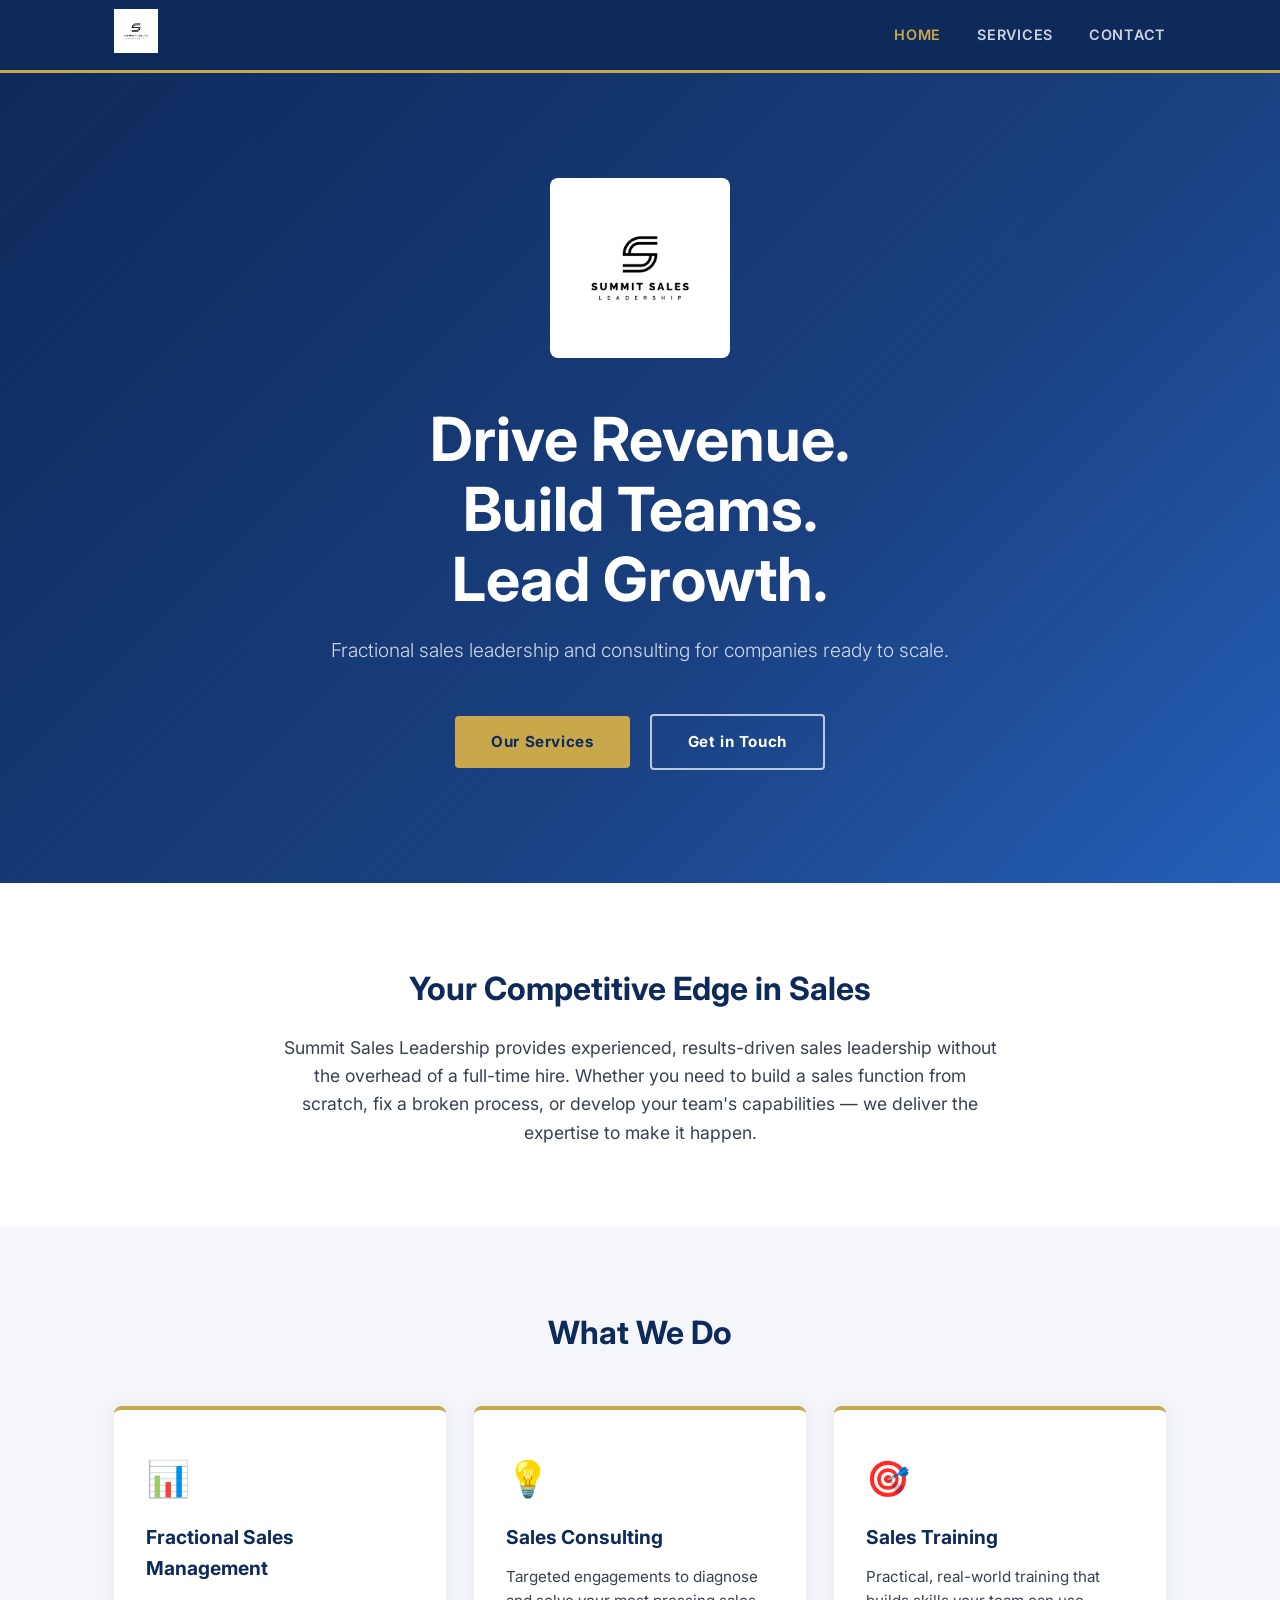
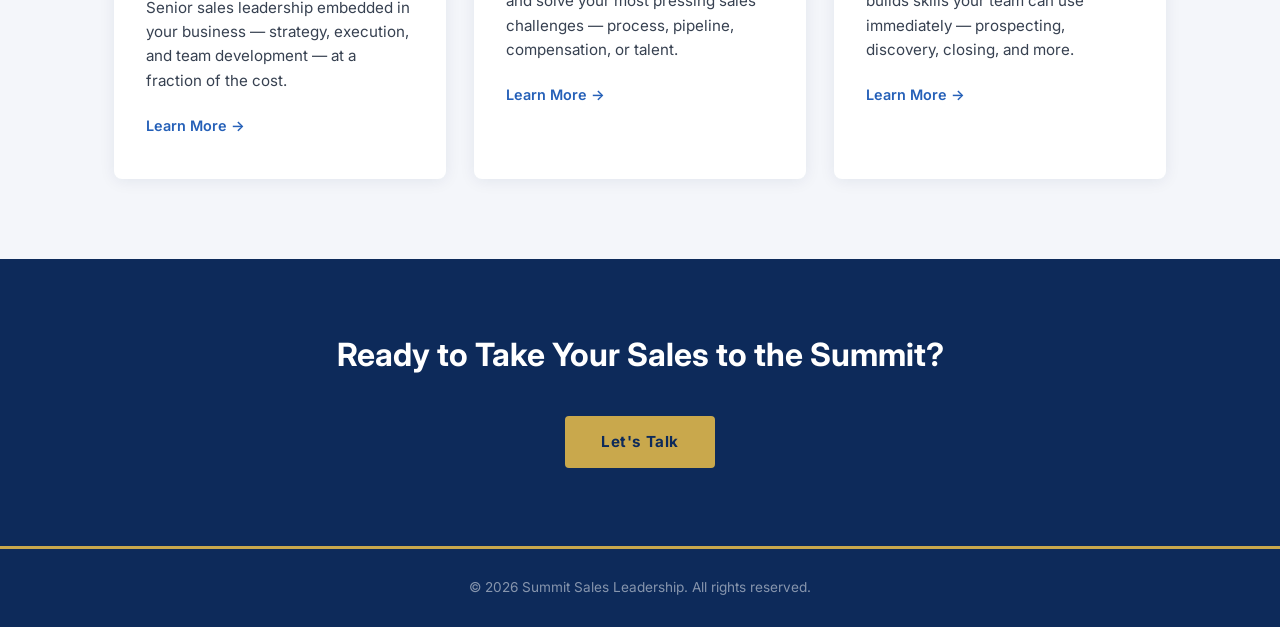
<file: index.html>
<!DOCTYPE html>
<html lang="en">
<head>
  <meta charset="UTF-8" />
  <meta name="viewport" content="width=device-width, initial-scale=1.0" />
  <title>Summit Sales Leadership</title>
  <link rel="stylesheet" href="style.css" />
  <link href="https://fonts.googleapis.com/css2?family=Inter:wght@300;400;600;700&display=swap" rel="stylesheet" />
</head>
<body>

  <!-- NAV -->
  <nav>
    <div class="nav-inner">
      <a href="index.html" class="nav-logo">
        <img src="images/logo.jpg" alt="Summit Sales Leadership" />
      </a>
      <ul>
        <li><a href="index.html" class="active">Home</a></li>
        <li><a href="services.html">Services</a></li>
        <li><a href="contact.html">Contact</a></li>
      </ul>
    </div>
  </nav>

  <!-- HERO -->
  <section class="hero">
    <div class="hero-content">
      <img src="images/logo.jpg" alt="Summit Sales Leadership" class="hero-logo" />
      <h1>Drive Revenue.<br />Build Teams.<br />Lead Growth.</h1>
      <p>Fractional sales leadership and consulting for companies ready to scale.</p>
      <a href="services.html" class="btn">Our Services</a>
      <a href="contact.html" class="btn btn-outline">Get in Touch</a>
    </div>
  </section>

  <!-- INTRO -->
  <section class="intro">
    <div class="container">
      <h2>Your Competitive Edge in Sales</h2>
      <p>Summit Sales Leadership provides experienced, results-driven sales leadership without the overhead of a full-time hire. Whether you need to build a sales function from scratch, fix a broken process, or develop your team's capabilities — we deliver the expertise to make it happen.</p>
    </div>
  </section>

  <!-- SERVICES PREVIEW -->
  <section class="services-preview">
    <div class="container">
      <h2>What We Do</h2>
      <div class="cards">
        <div class="card">
          <div class="card-icon">📊</div>
          <h3>Fractional Sales Management</h3>
          <p>Senior sales leadership embedded in your business — strategy, execution, and team development — at a fraction of the cost.</p>
          <a href="services.html#fractional">Learn More →</a>
        </div>
        <div class="card">
          <div class="card-icon">💡</div>
          <h3>Sales Consulting</h3>
          <p>Targeted engagements to diagnose and solve your most pressing sales challenges — process, pipeline, compensation, or talent.</p>
          <a href="services.html#consulting">Learn More →</a>
        </div>
        <div class="card">
          <div class="card-icon">🎯</div>
          <h3>Sales Training</h3>
          <p>Practical, real-world training that builds skills your team can use immediately — prospecting, discovery, closing, and more.</p>
          <a href="services.html#training">Learn More →</a>
        </div>
      </div>
    </div>
  </section>

  <!-- CTA -->
  <section class="cta">
    <div class="container">
      <h2>Ready to Take Your Sales to the Summit?</h2>
      <a href="contact.html" class="btn">Let's Talk</a>
    </div>
  </section>

  <!-- FOOTER -->
  <footer>
    <p>&copy; 2026 Summit Sales Leadership. All rights reserved.</p>
  </footer>

</body>
</html>
</file>
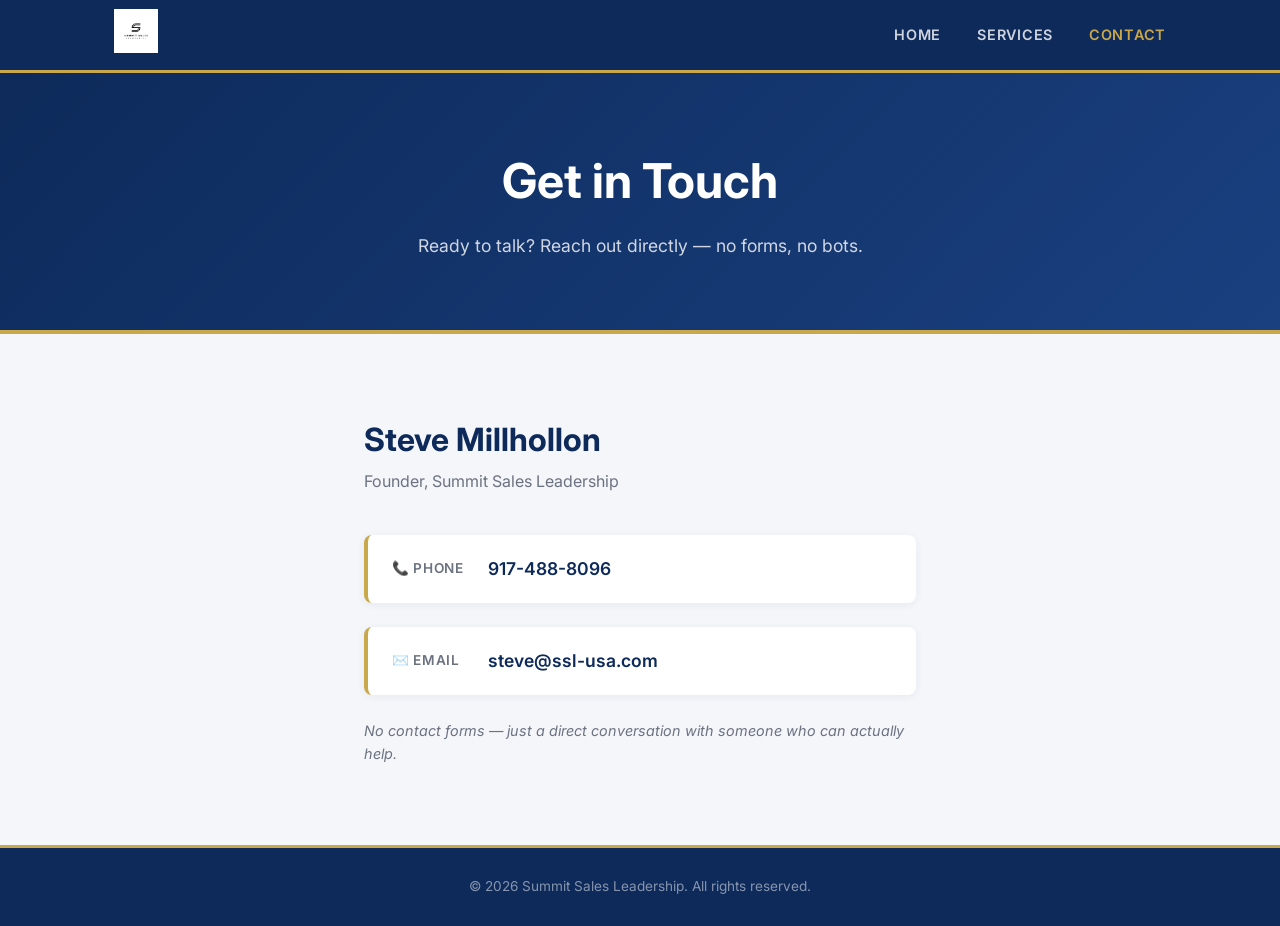
<file: contact.html>
<!DOCTYPE html>
<html lang="en">
<head>
  <meta charset="UTF-8" />
  <meta name="viewport" content="width=device-width, initial-scale=1.0" />
  <title>Contact — Summit Sales Leadership</title>
  <link rel="stylesheet" href="style.css" />
  <link href="https://fonts.googleapis.com/css2?family=Inter:wght@300;400;600;700&display=swap" rel="stylesheet" />
</head>
<body>

  <!-- NAV -->
  <nav>
    <div class="nav-inner">
      <a href="index.html" class="nav-logo">
        <img src="images/logo.jpg" alt="Summit Sales Leadership" />
      </a>
      <ul>
        <li><a href="index.html">Home</a></li>
        <li><a href="services.html">Services</a></li>
        <li><a href="contact.html" class="active">Contact</a></li>
      </ul>
    </div>
  </nav>

  <!-- PAGE HEADER -->
  <section class="page-header">
    <div class="container">
      <h1>Get in Touch</h1>
      <p>Ready to talk? Reach out directly — no forms, no bots.</p>
    </div>
  </section>

  <!-- CONTACT -->
  <section class="contact-section">
    <div class="container contact-card">
      <div class="contact-info">
        <h2>Steve Millhollon</h2>
        <p class="contact-title">Founder, Summit Sales Leadership</p>

        <div class="contact-item">
          <span class="contact-label">📞 Phone</span>
          <a href="tel:+19174888096" class="contact-value">917-488-8096</a>
        </div>

        <div class="contact-item">
          <span class="contact-label">✉️ Email</span>
          <!-- Email obfuscated: rendered by JS, not in plain HTML -->
          <span class="contact-value" id="email-display">
            <noscript>Enable JavaScript to view email address.</noscript>
          </span>
        </div>

        <p class="contact-note">No contact forms — just a direct conversation with someone who can actually help.</p>
      </div>
    </div>
  </section>

  <!-- FOOTER -->
  <footer>
    <p>&copy; 2026 Summit Sales Leadership. All rights reserved.</p>
  </footer>

  <!-- Email obfuscation: splits address into parts, assembled at runtime -->
  <script>
    (function() {
      var u = 'steve';
      var d = 'ssl-usa.com';
      var el = document.getElementById('email-display');
      if (el) {
        var a = document.createElement('a');
        a.href = 'mailto:' + u + '@' + d;
        a.textContent = u + '@' + d;
        el.appendChild(a);
      }
    })();
  </script>

</body>
</html>
</file>
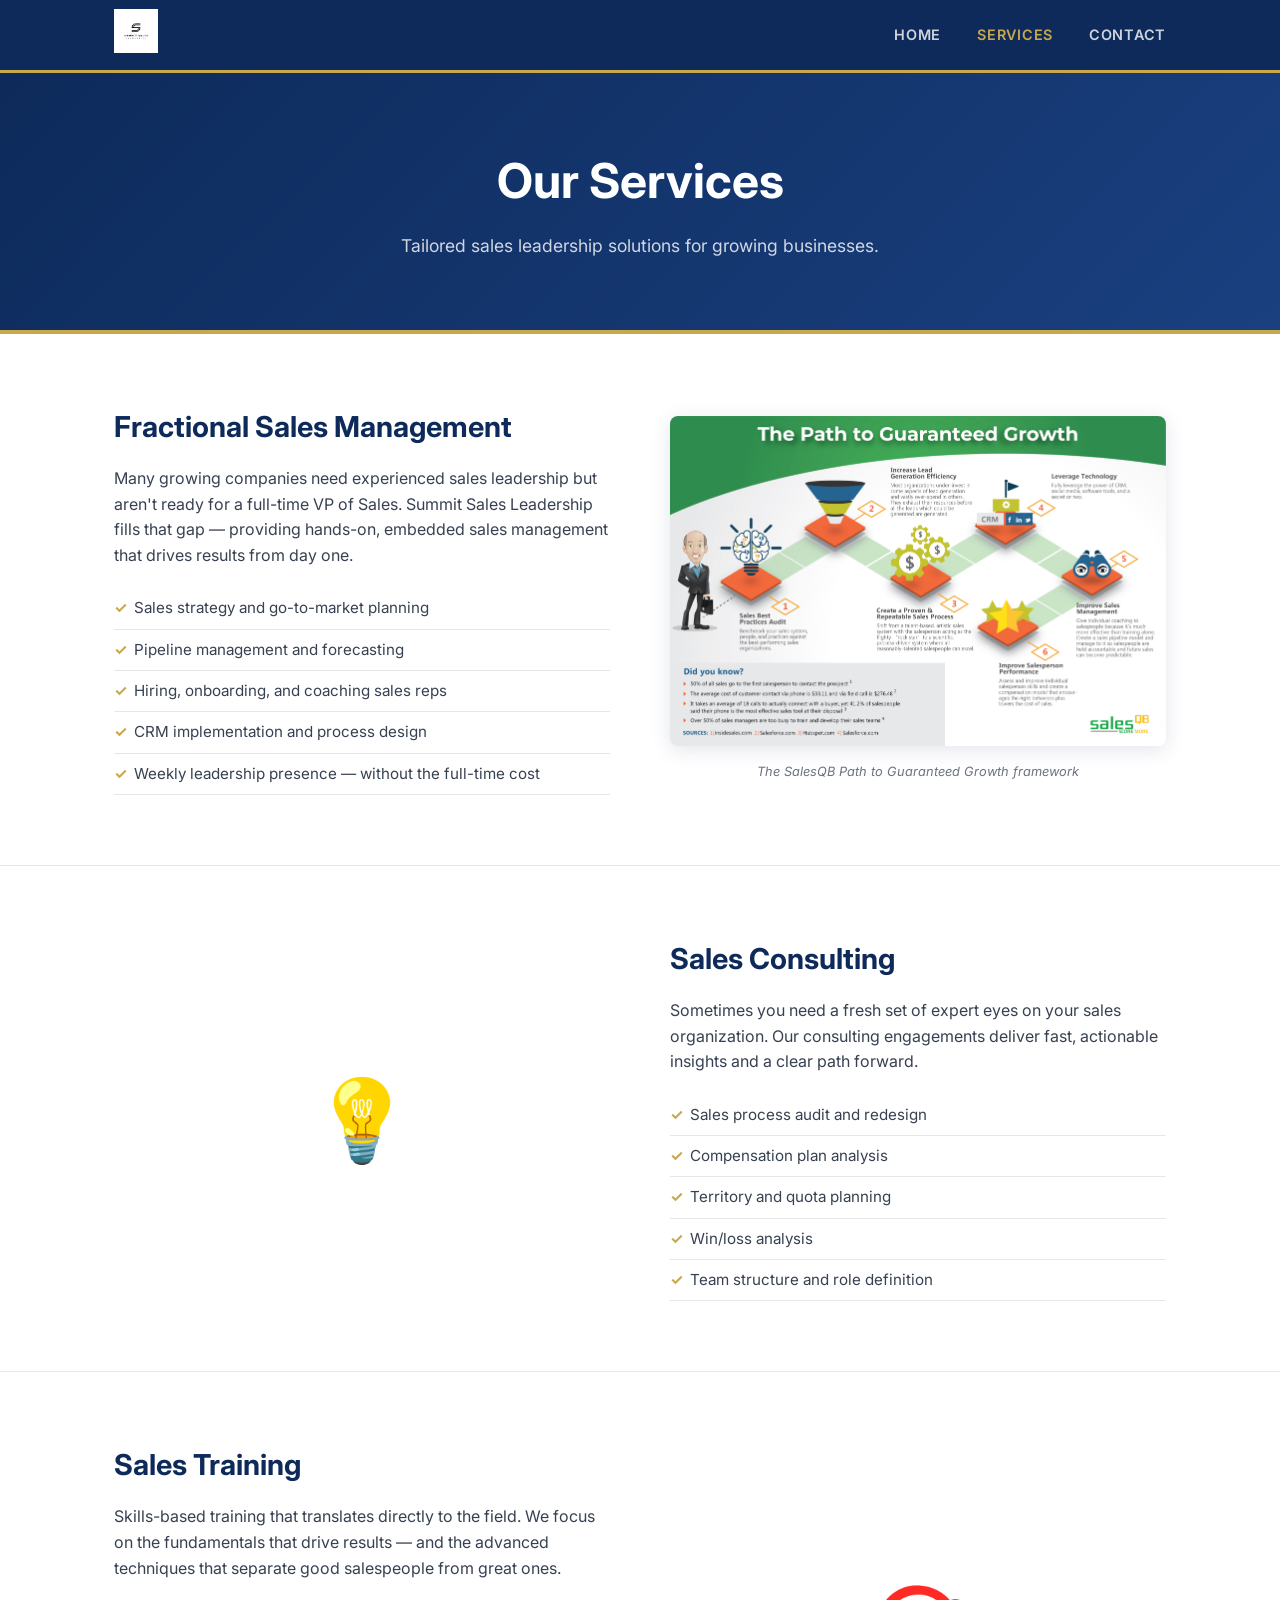
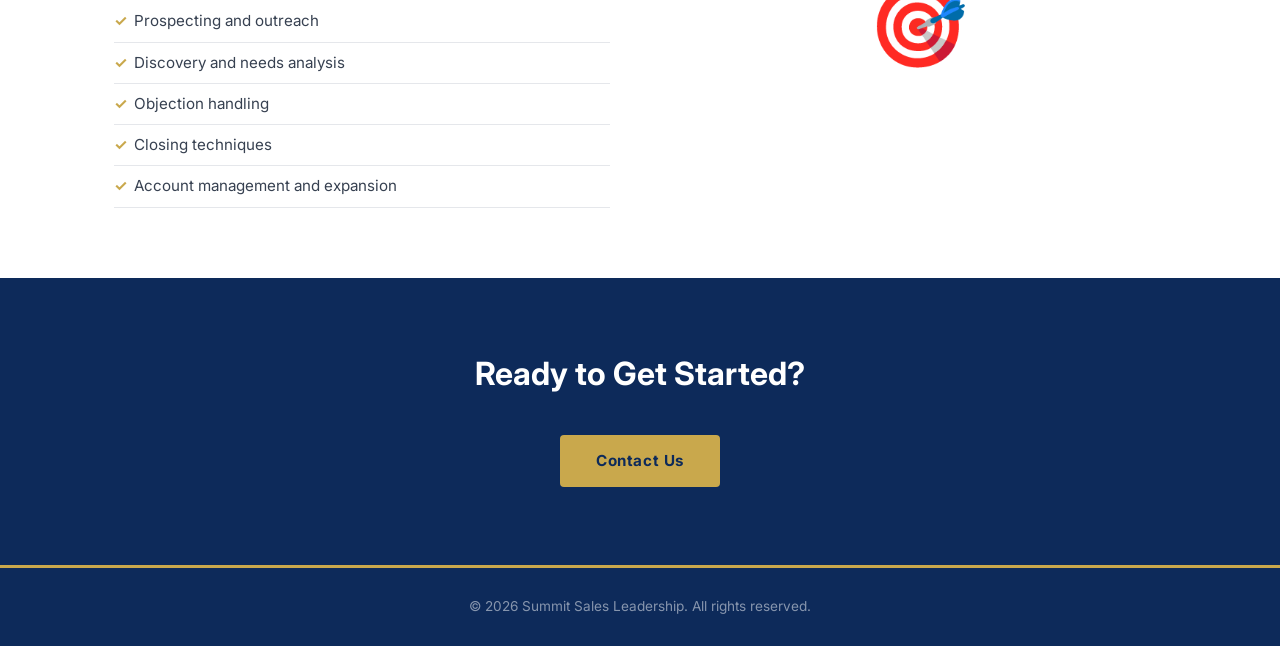
<file: services.html>
<!DOCTYPE html>
<html lang="en">
<head>
  <meta charset="UTF-8" />
  <meta name="viewport" content="width=device-width, initial-scale=1.0" />
  <title>Services — Summit Sales Leadership</title>
  <link rel="stylesheet" href="style.css" />
  <link href="https://fonts.googleapis.com/css2?family=Inter:wght@300;400;600;700&display=swap" rel="stylesheet" />
</head>
<body>

  <!-- NAV -->
  <nav>
    <div class="nav-inner">
      <a href="index.html" class="nav-logo">
        <img src="images/logo.jpg" alt="Summit Sales Leadership" />
      </a>
      <ul>
        <li><a href="index.html">Home</a></li>
        <li><a href="services.html" class="active">Services</a></li>
        <li><a href="contact.html">Contact</a></li>
      </ul>
    </div>
  </nav>

  <!-- PAGE HEADER -->
  <section class="page-header">
    <div class="container">
      <h1>Our Services</h1>
      <p>Tailored sales leadership solutions for growing businesses.</p>
    </div>
  </section>

  <!-- FRACTIONAL -->
  <section class="service-section" id="fractional">
    <div class="container service-block">
      <div class="service-text">
        <h2>Fractional Sales Management</h2>
        <p>Many growing companies need experienced sales leadership but aren't ready for a full-time VP of Sales. Summit Sales Leadership fills that gap — providing hands-on, embedded sales management that drives results from day one.</p>
        <ul>
          <li>Sales strategy and go-to-market planning</li>
          <li>Pipeline management and forecasting</li>
          <li>Hiring, onboarding, and coaching sales reps</li>
          <li>CRM implementation and process design</li>
          <li>Weekly leadership presence — without the full-time cost</li>
        </ul>
      </div>
      <div class="service-image">
        <img src="images/path-to-growth.jpg" alt="The Path to Guaranteed Growth — SalesQB" />
        <p class="image-caption">The SalesQB Path to Guaranteed Growth framework</p>
      </div>
    </div>
  </section>

  <hr class="section-divider" />

  <!-- CONSULTING -->
  <section class="service-section" id="consulting">
    <div class="container service-block reverse">
      <div class="service-text">
        <h2>Sales Consulting</h2>
        <p>Sometimes you need a fresh set of expert eyes on your sales organization. Our consulting engagements deliver fast, actionable insights and a clear path forward.</p>
        <ul>
          <li>Sales process audit and redesign</li>
          <li>Compensation plan analysis</li>
          <li>Territory and quota planning</li>
          <li>Win/loss analysis</li>
          <li>Team structure and role definition</li>
        </ul>
      </div>
      <div class="service-icon-block">
        <div class="big-icon">💡</div>
      </div>
    </div>
  </section>

  <hr class="section-divider" />

  <!-- TRAINING -->
  <section class="service-section" id="training">
    <div class="container service-block">
      <div class="service-text">
        <h2>Sales Training</h2>
        <p>Skills-based training that translates directly to the field. We focus on the fundamentals that drive results — and the advanced techniques that separate good salespeople from great ones.</p>
        <ul>
          <li>Prospecting and outreach</li>
          <li>Discovery and needs analysis</li>
          <li>Objection handling</li>
          <li>Closing techniques</li>
          <li>Account management and expansion</li>
        </ul>
      </div>
      <div class="service-icon-block">
        <div class="big-icon">🎯</div>
      </div>
    </div>
  </section>

  <!-- CTA -->
  <section class="cta">
    <div class="container">
      <h2>Ready to Get Started?</h2>
      <a href="contact.html" class="btn">Contact Us</a>
    </div>
  </section>

  <!-- FOOTER -->
  <footer>
    <p>&copy; 2026 Summit Sales Leadership. All rights reserved.</p>
  </footer>

</body>
</html>
</file>
<file: style.css>
/* ============================================================
   Summit Sales Leadership — Main Stylesheet
   Corporate blue theme, professional, responsive
   ============================================================ */

:root {
  --blue-dark:   #0D2A5A;
  --blue-mid:    #1A4080;
  --blue-light:  #2560B8;
  --gold:        #C9A84C;
  --white:       #FFFFFF;
  --off-white:   #F4F6FA;
  --text-dark:   #111827;
  --text-mid:    #374151;
  --text-light:  #6B7280;
  --border:      #E5E7EB;
}

* { box-sizing: border-box; margin: 0; padding: 0; }

body {
  font-family: 'Inter', sans-serif;
  color: var(--text-dark);
  background: var(--white);
  line-height: 1.6;
}

a { text-decoration: none; color: inherit; }
img { max-width: 100%; }

/* ---- NAV ---- */
nav {
  background: var(--blue-dark);
  position: sticky;
  top: 0;
  z-index: 100;
  border-bottom: 3px solid var(--gold);
}

.nav-inner {
  max-width: 1100px;
  margin: 0 auto;
  padding: 0 24px;
  display: flex;
  align-items: center;
  justify-content: space-between;
  height: 70px;
}

.nav-logo img {
  height: 44px;
  width: auto;
}

nav ul {
  list-style: none;
  display: flex;
  gap: 36px;
}

nav ul a {
  color: rgba(255,255,255,0.8);
  font-weight: 600;
  font-size: 0.9rem;
  letter-spacing: 0.05em;
  text-transform: uppercase;
  transition: color 0.2s;
}

nav ul a:hover,
nav ul a.active {
  color: var(--gold);
}

/* ---- HERO ---- */
.hero {
  background: linear-gradient(135deg, var(--blue-dark) 0%, var(--blue-mid) 60%, var(--blue-light) 100%);
  min-height: 90vh;
  display: flex;
  align-items: center;
  justify-content: center;
  text-align: center;
  padding: 80px 24px;
}

.hero-content {
  max-width: 700px;
}

.hero-logo {
  width: 180px;
  height: auto;
  margin-bottom: 40px;
  border-radius: 8px;
}

.hero h1 {
  font-size: clamp(2.2rem, 5vw, 3.8rem);
  font-weight: 700;
  color: var(--white);
  line-height: 1.15;
  margin-bottom: 20px;
}

.hero p {
  font-size: 1.2rem;
  color: rgba(255,255,255,0.8);
  margin-bottom: 40px;
  font-weight: 300;
}

/* ---- BUTTONS ---- */
.btn {
  display: inline-block;
  background: var(--gold);
  color: var(--blue-dark);
  padding: 14px 36px;
  border-radius: 4px;
  font-weight: 700;
  font-size: 0.95rem;
  letter-spacing: 0.04em;
  margin: 8px;
  transition: opacity 0.2s, transform 0.2s;
}

.btn:hover {
  opacity: 0.9;
  transform: translateY(-1px);
}

.btn-outline {
  background: transparent;
  border: 2px solid rgba(255,255,255,0.7);
  color: var(--white);
}

.btn-outline:hover {
  border-color: var(--white);
  background: rgba(255,255,255,0.1);
}

/* ---- SECTIONS ---- */
.container {
  max-width: 1100px;
  margin: 0 auto;
  padding: 0 24px;
}

.intro {
  background: var(--white);
  padding: 80px 24px;
  text-align: center;
}

.intro h2 {
  font-size: 2rem;
  font-weight: 700;
  color: var(--blue-dark);
  margin-bottom: 20px;
}

.intro p {
  max-width: 720px;
  margin: 0 auto;
  font-size: 1.1rem;
  color: var(--text-mid);
}

/* ---- SERVICE CARDS ---- */
.services-preview {
  background: var(--off-white);
  padding: 80px 24px;
  text-align: center;
}

.services-preview h2 {
  font-size: 2rem;
  font-weight: 700;
  color: var(--blue-dark);
  margin-bottom: 48px;
}

.cards {
  display: grid;
  grid-template-columns: repeat(auto-fit, minmax(280px, 1fr));
  gap: 28px;
}

.card {
  background: var(--white);
  border-radius: 8px;
  padding: 40px 32px;
  text-align: left;
  box-shadow: 0 2px 16px rgba(13,42,90,0.08);
  border-top: 4px solid var(--gold);
  transition: transform 0.2s, box-shadow 0.2s;
}

.card:hover {
  transform: translateY(-4px);
  box-shadow: 0 8px 28px rgba(13,42,90,0.14);
}

.card-icon {
  font-size: 2.2rem;
  margin-bottom: 16px;
}

.card h3 {
  font-size: 1.2rem;
  font-weight: 700;
  color: var(--blue-dark);
  margin-bottom: 12px;
}

.card p {
  color: var(--text-mid);
  font-size: 0.95rem;
  margin-bottom: 20px;
}

.card a {
  color: var(--blue-light);
  font-weight: 600;
  font-size: 0.9rem;
}

/* ---- CTA BAND ---- */
.cta {
  background: var(--blue-dark);
  padding: 70px 24px;
  text-align: center;
}

.cta h2 {
  font-size: 2rem;
  color: var(--white);
  margin-bottom: 28px;
  font-weight: 700;
}

/* ---- PAGE HEADER ---- */
.page-header {
  background: linear-gradient(135deg, var(--blue-dark) 0%, var(--blue-mid) 100%);
  padding: 70px 24px;
  text-align: center;
  border-bottom: 4px solid var(--gold);
}

.page-header h1 {
  font-size: clamp(2rem, 4vw, 3rem);
  color: var(--white);
  font-weight: 700;
  margin-bottom: 12px;
}

.page-header p {
  color: rgba(255,255,255,0.8);
  font-size: 1.1rem;
}

/* ---- SERVICE SECTIONS ---- */
.service-section {
  padding: 70px 24px;
  background: var(--white);
}

.service-section:nth-child(even) {
  background: var(--off-white);
}

.service-block {
  display: grid;
  grid-template-columns: 1fr 1fr;
  gap: 60px;
  align-items: center;
}

.service-block.reverse {
  direction: rtl;
}
.service-block.reverse > * {
  direction: ltr;
}

.service-text h2 {
  font-size: 1.8rem;
  font-weight: 700;
  color: var(--blue-dark);
  margin-bottom: 16px;
}

.service-text p {
  color: var(--text-mid);
  margin-bottom: 20px;
  font-size: 1rem;
}

.service-text ul {
  list-style: none;
  padding: 0;
}

.service-text ul li {
  padding: 8px 0;
  color: var(--text-mid);
  border-bottom: 1px solid var(--border);
  padding-left: 20px;
  position: relative;
  font-size: 0.95rem;
}

.service-text ul li::before {
  content: "✓";
  position: absolute;
  left: 0;
  color: var(--gold);
  font-weight: 700;
}

.image-caption {
  font-size: 0.8rem;
  color: var(--text-light);
  text-align: center;
  margin-top: 8px;
  font-style: italic;
}

.service-image img {
  border-radius: 8px;
  box-shadow: 0 4px 20px rgba(13,42,90,0.12);
  width: 100%;
}

.big-icon {
  font-size: 5rem;
  text-align: center;
}

.section-divider {
  border: none;
  border-top: 1px solid var(--border);
  margin: 0;
}

/* ---- CONTACT ---- */
.contact-section {
  padding: 80px 24px;
  background: var(--off-white);
}

.contact-card {
  max-width: 600px;
}

.contact-card h2 {
  font-size: 2rem;
  font-weight: 700;
  color: var(--blue-dark);
  margin-bottom: 4px;
}

.contact-title {
  color: var(--text-light);
  margin-bottom: 40px;
  font-size: 1rem;
}

.contact-item {
  display: flex;
  align-items: center;
  gap: 16px;
  margin-bottom: 24px;
  padding: 20px 24px;
  background: var(--white);
  border-radius: 8px;
  border-left: 4px solid var(--gold);
  box-shadow: 0 2px 8px rgba(13,42,90,0.06);
}

.contact-label {
  font-size: 0.85rem;
  font-weight: 600;
  color: var(--text-light);
  text-transform: uppercase;
  letter-spacing: 0.05em;
  min-width: 80px;
}

.contact-value {
  font-size: 1.1rem;
  font-weight: 600;
  color: var(--blue-dark);
}

.contact-value a {
  color: var(--blue-dark);
}

.contact-value a:hover {
  color: var(--blue-light);
  text-decoration: underline;
}

.contact-note {
  margin-top: 24px;
  color: var(--text-light);
  font-size: 0.9rem;
  font-style: italic;
}

/* ---- FOOTER ---- */
footer {
  background: var(--blue-dark);
  color: rgba(255,255,255,0.5);
  text-align: center;
  padding: 28px 24px;
  font-size: 0.85rem;
  border-top: 3px solid var(--gold);
}

/* ---- RESPONSIVE ---- */
@media (max-width: 768px) {
  .service-block {
    grid-template-columns: 1fr;
    gap: 32px;
  }
  .service-block.reverse {
    direction: ltr;
  }
  .cards {
    grid-template-columns: 1fr;
  }
  nav ul {
    gap: 20px;
  }
  nav ul a {
    font-size: 0.8rem;
  }
}
</file>
